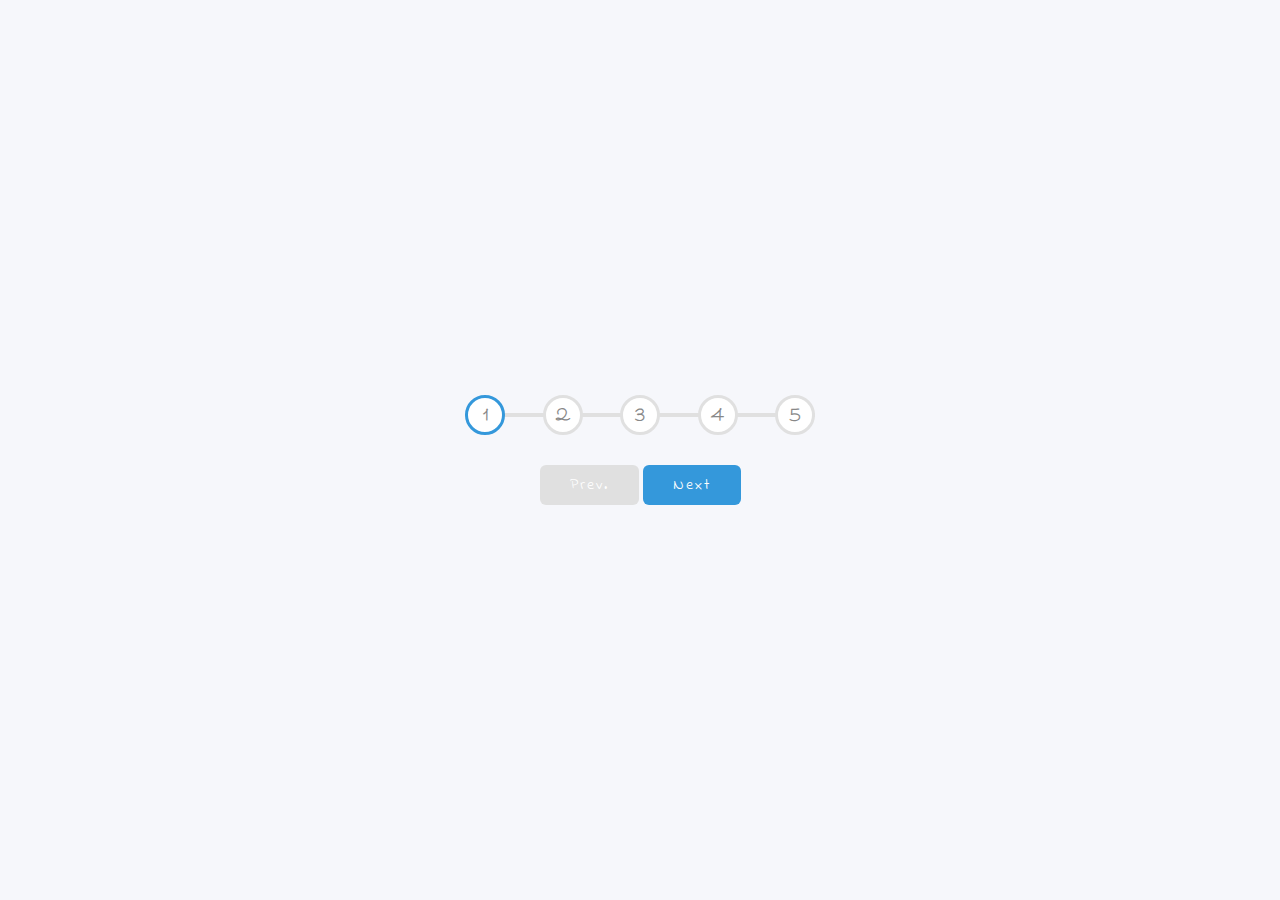
<file: 02progresssteps/index.html>
<!DOCTYPE html>
<html lang="en">

<head>
  <meta charset="UTF-8">
  <meta http-equiv="X-UA-Compatible" content="IE=edge">
  <meta name="viewport" content="width=device-width, initial-scale=1.0">
  <link rel="stylesheet" href="./style.css">
  <title>Progress Steps</title>
</head>

<body>
  <div class="container">
    <div class="progress-container">
      <div class="progress" id="progress"></div>
      <div class="circle active">1</div>
      <div class="circle">2</div>
      <div class="circle">3</div>
      <div class="circle">4</div>
      <div class="circle">5</div>
    </div>

    <button class="btn" id="prev" disabled>Prev.</button>
    <button class="btn" id="next">Next</button>
  </div>
  <script src="./script.js"></script>
</body>

</html>
</file>
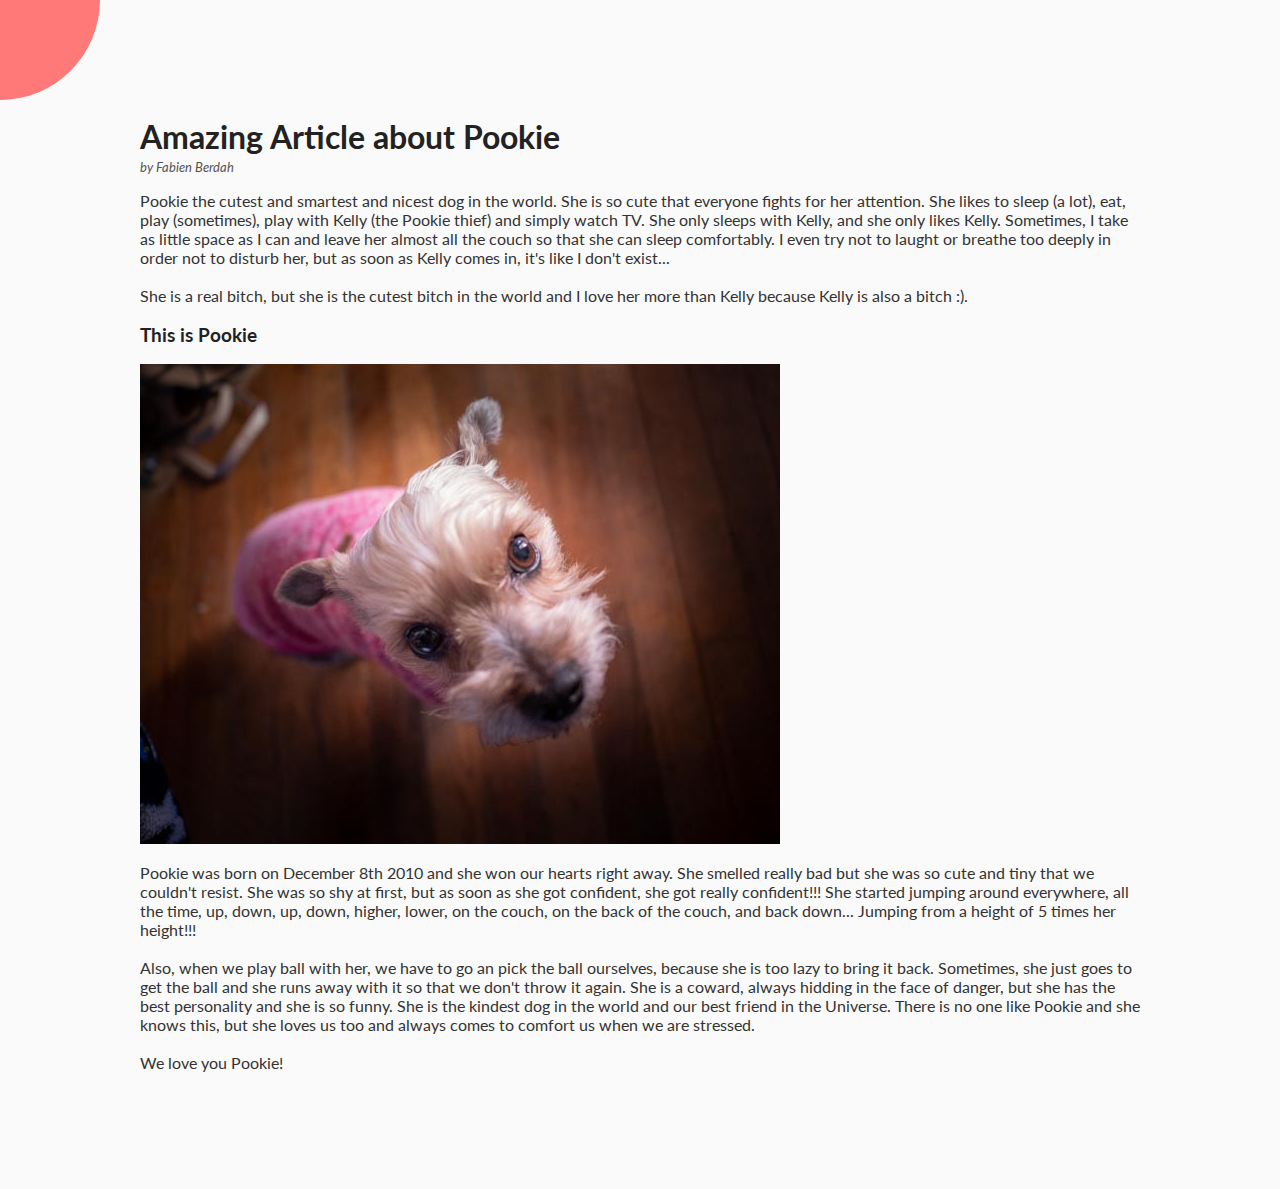
<file: 03rotatingnavigation/index.html>
<!DOCTYPE html>
<html lang="en">

<head>
  <meta charset="UTF-8" />
  <meta name="viewport" content="width=device-width, initial-scale=1.0" />
  <link rel="stylesheet" href="https://cdnjs.cloudflare.com/ajax/libs/font-awesome/5.14.0/css/all.min.css"
    integrity="sha512-1PKOgIY59xJ8Co8+NE6FZ+LOAZKjy+KY8iq0G4B3CyeY6wYHN3yt9PW0XpSriVlkMXe40PTKnXrLnZ9+fkDaog=="
    crossorigin="anonymous" />
  <link rel="stylesheet" href="style.css" />
  <title>Rotating Navigation</title>
</head>

<body>
  <div class="container">
    <div class="circle-container">
      <div class="circle">
        <button id="close">
          <i class="fas fa-times"></i>
        </button>
        <button id="open">
          <i class="fas fa-bars"></i>
        </button>
      </div>
    </div>

    <div class="content">
      <h1>Amazing Article about Pookie</h1>
      <small>by Fabien Berdah</small>
      <p>Pookie the cutest and smartest and nicest dog in the world. She is so cute that everyone fights for her
        attention. She likes to sleep (a lot), eat, play (sometimes), play with Kelly (the Pookie thief) and simply
        watch TV. She only sleeps with Kelly, and she only likes Kelly. Sometimes, I take as little space as I can and
        leave her almost all the couch so that she can sleep comfortably. I even try not to laught or breathe too deeply
        in order not to disturb her, but as soon as Kelly comes in, it's like I don't exist...
        <br>
        <br>
        She is a real bitch, but she is the cutest bitch in the world and I love her more than Kelly because Kelly is
        also a bitch :).
      </p>

      <h3>This is Pookie</h3>
      <img src="./img/Pookie.jpg" alt="Picture of my dog Pookie">
      <p>Pookie was born on December 8th 2010 and she won our hearts right away. She smelled really bad but she was so
        cute
        and tiny that we couldn't resist. She was so shy at first, but as soon as she got confident, she got really
        confident!!! She started jumping around everywhere, all the time, up, down, up, down, higher, lower, on the
        couch,
        on the back of the couch, and back down... Jumping from a height of 5 times her height!!!
        <br><br>
        Also, when we play ball with her, we have to go an pick the ball ourselves, because she is too lazy to bring it
        back. Sometimes, she just goes to get the ball and she runs away with it so that we don't throw it again.

        She is a coward, always hidding in the face of danger, but she has the best personality and she is so funny. She
        is the kindest dog in the world and our best friend in the Universe. There is no one like Pookie and she knows
        this, but she loves us too and always comes to comfort us when we are stressed.
        <br><br>
        We love you Pookie!
      </p>

    </div>
  </div>

  <nav>
    <ul>
      <li><i class="fas fa-home"></i> Home</li>
      <li><i class="fas fa-user-alt"></i> About</li>
      <li><i class="fas fa-envelope"></i> Contact</li>
    </ul>
  </nav>
  <script src="script.js"></script>
</body>

</html>
</file>
<file: 02progresssteps/style.css>
@import url("https://fonts.googleapis.com/css2?family=Indie+Flower&family=Sacramento&display=swap");

:root {
  --line-border-fill: #3498db;
  --line-border-empty: #e0e0e0;
  --steps-font: "Sacramento", cursive;
  --buttons-font: "Indie Flower", cursive;
}
* {
  box-sizing: border-box;
}

body {
  background-color: #f6f7fb;
  display: flex;
  justify-content: center;
  align-items: center;
  height: 100vh;
  overflow: hidden;
  margin: 0;
}

.container {
  text-align: center;
}

.progress-container {
  display: flex;
  justify-content: space-between;
  position: relative;
  margin-bottom: 30px;
  max-width: 100%;
  width: 350px;
}

.progress-container::before {
  content: "";
  background-color: var(--line-border-empty);
  position: absolute;
  top: 50%;
  left: 0;
  transform: translateY(-50%);
  height: 4px;
  width: 100%;
  z-index: -1;
}

.progress {
  background-color: var(--line-border-fill);
  position: absolute;
  top: 50%;
  left: 0;
  transform: translateY(-50%);
  height: 4px;
  width: 0%;
  z-index: -1;
  transition: 0.4s ease;
}

.circle {
  background-color: white;
  color: #888;
  padding-top: 3px;
  font-family: var(--steps-font);
  font-weight: 800;
  border-radius: 50%;
  height: 40px;
  width: 40px;
  display: flex;
  align-items: center;
  justify-content: center;
  border: 3px solid var(--line-border-empty);
  transition: 0.4s ease;
}

.circle.active {
  border-color: var(--line-border-fill);
}

.btn {
  background-color: var(--line-border-fill);
  color: white;
  border: 0;
  border-radius: 6px;
  cursor: pointer;
  font-family: var(--buttons-font);
  letter-spacing: 2px;
  padding: 8px 30px;
  font-size: 1rem;
}

.btn:active {
  transform: scale(0.98);
}

.button:focus {
  outline: 0;
}

.btn:disabled {
  background-color: var(--line-border-empty);
  cursor: not-allowed;
}
</file>
<file: 03rotatingnavigation/style.css>
@import url("https://fonts.googleapis.com/css?family=Lato&display=swap");

* {
  box-sizing: border-box;
}

body {
  font-family: "Lato", sans-serif;
  background-color: #333;
  color: #222;
  overflow-x: hidden;
  margin: 0;
}

.container {
  background-color: #fafafa;
  transform-origin: top left;
  transition: transform 0.5s ease-out;
  width: 100vw;
  min-height: 100vh;
  padding: 65px 130px;
}

.container.show-nav {
  transform: rotate(-20deg);
  position: fixed;
}

.circle-container {
  position: fixed;
  top: -100px;
  left: -100px;
}

.circle {
  background-color: #ff7979;
  height: 200px;
  width: 200px;
  border-radius: 50%;
  position: relative;
  transition: transform 0.5s ease-out;
}

.container.show-nav .circle {
  transform: rotate(-70deg);
}

.circle button {
  cursor: pointer;
  position: absolute;
  top: 50%;
  left: 50%;
  height: 100px;
  background-color: transparent;
  border: 0;
  font-size: 26px;
  color: white;
}

.circle button:focus {
  outline: none;
}

.circle button#open {
  left: 60%;
}

.circle button#close {
  top: 60%;
  transform: rotate(90deg);
  transform-origin: top left;
}

.container.show-nav + nav li {
  transform: translateX(0);
}

nav {
  position: fixed;
  bottom: 40px;
  left: 0;
  z-index: 100;
}

nav ul {
  list-style: none;
  padding-left: 30px;
}

nav ul li {
  text-transform: uppercase;
  color: white;
  margin: 40px auto;
  transform: translateX(-100%);
  transition: transform 0.4s ease-out;
}

nav ul li i {
  font-size: 1.3rem;
  margin-right: 10px;
}

nav ul li + li {
  transform: translateX(-150%);
  margin-left: 15px;
}
nav ul li + li + li {
  transform: translateX(-200%);
  margin-left: 30px;
}

.content-img {
  max-width: 100%;
}

.content {
  max-width: 1000px;
  margin: 52px auto;
}

.content h1 {
  margin: 0;
}

.content small {
  color: #555;
  font-style: italic;
}

.content p {
  color: #333;
  line-height: 1.5s;
}
</file>
